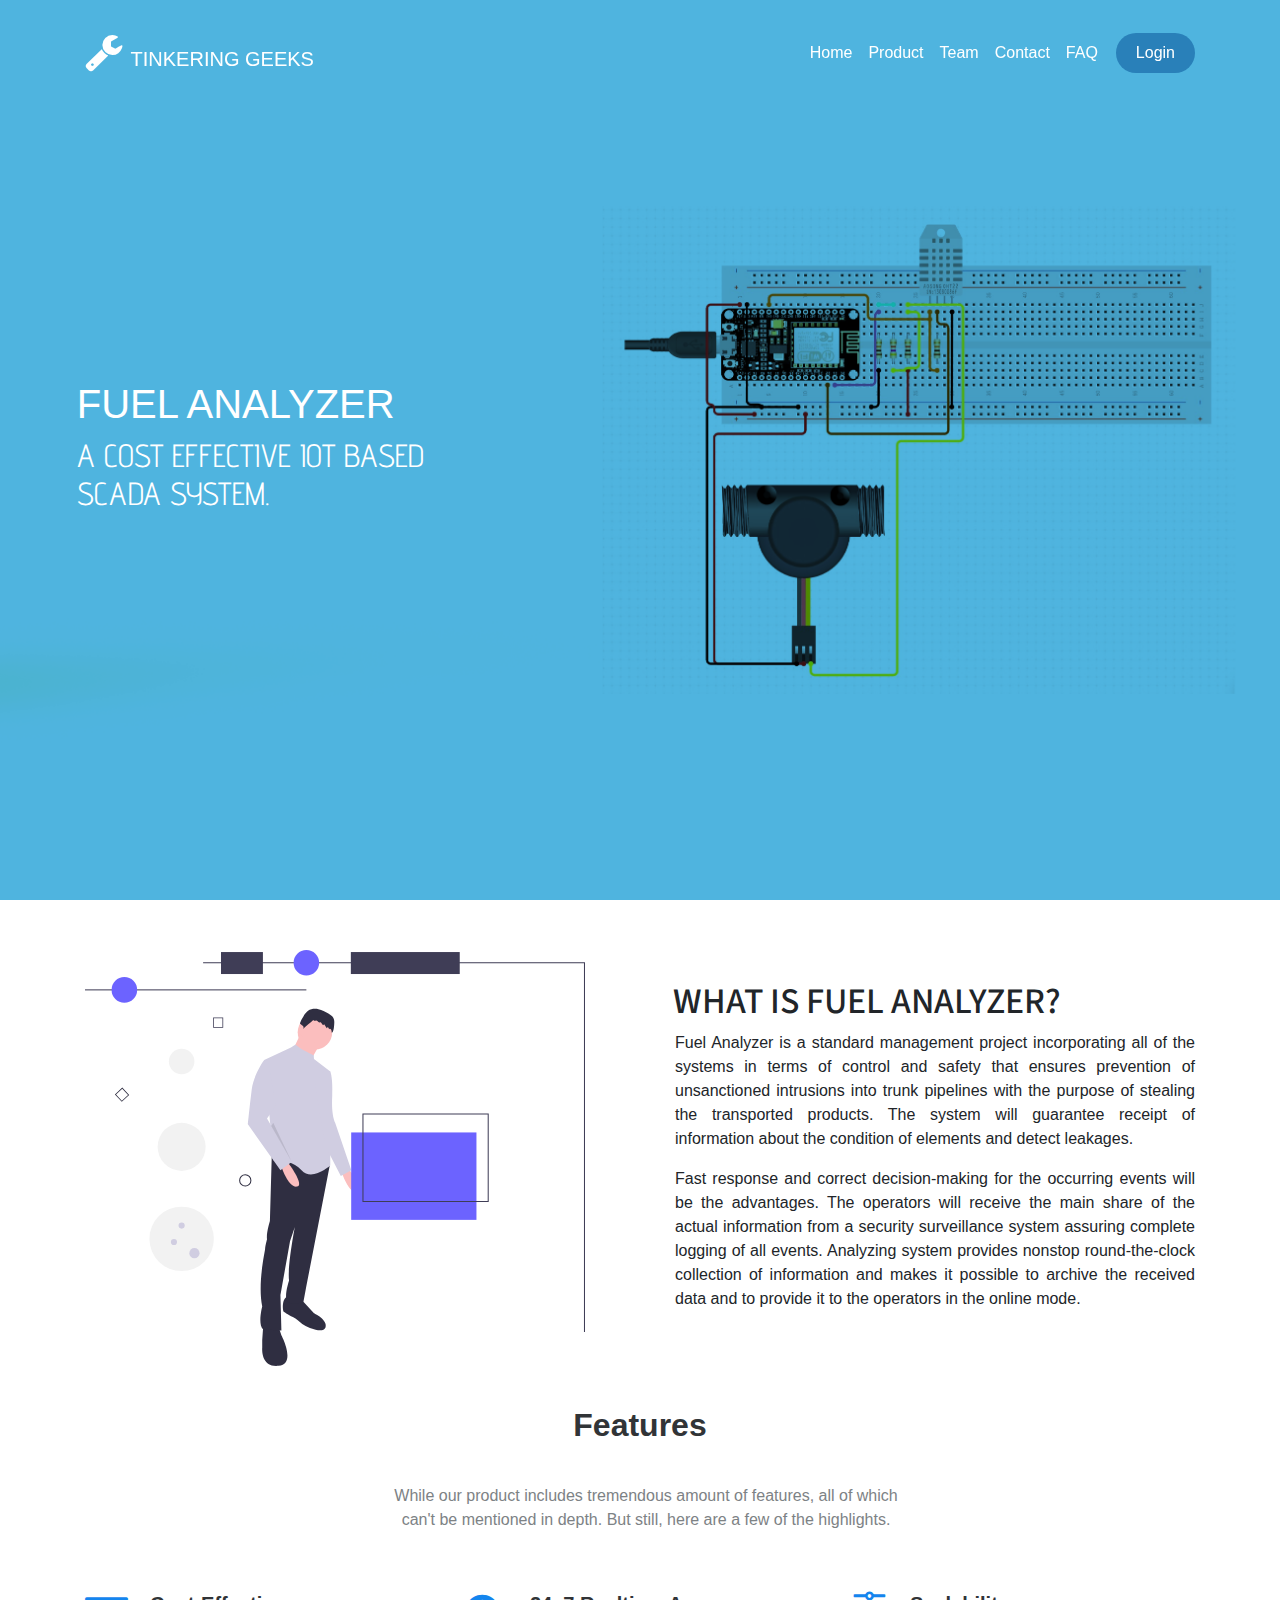
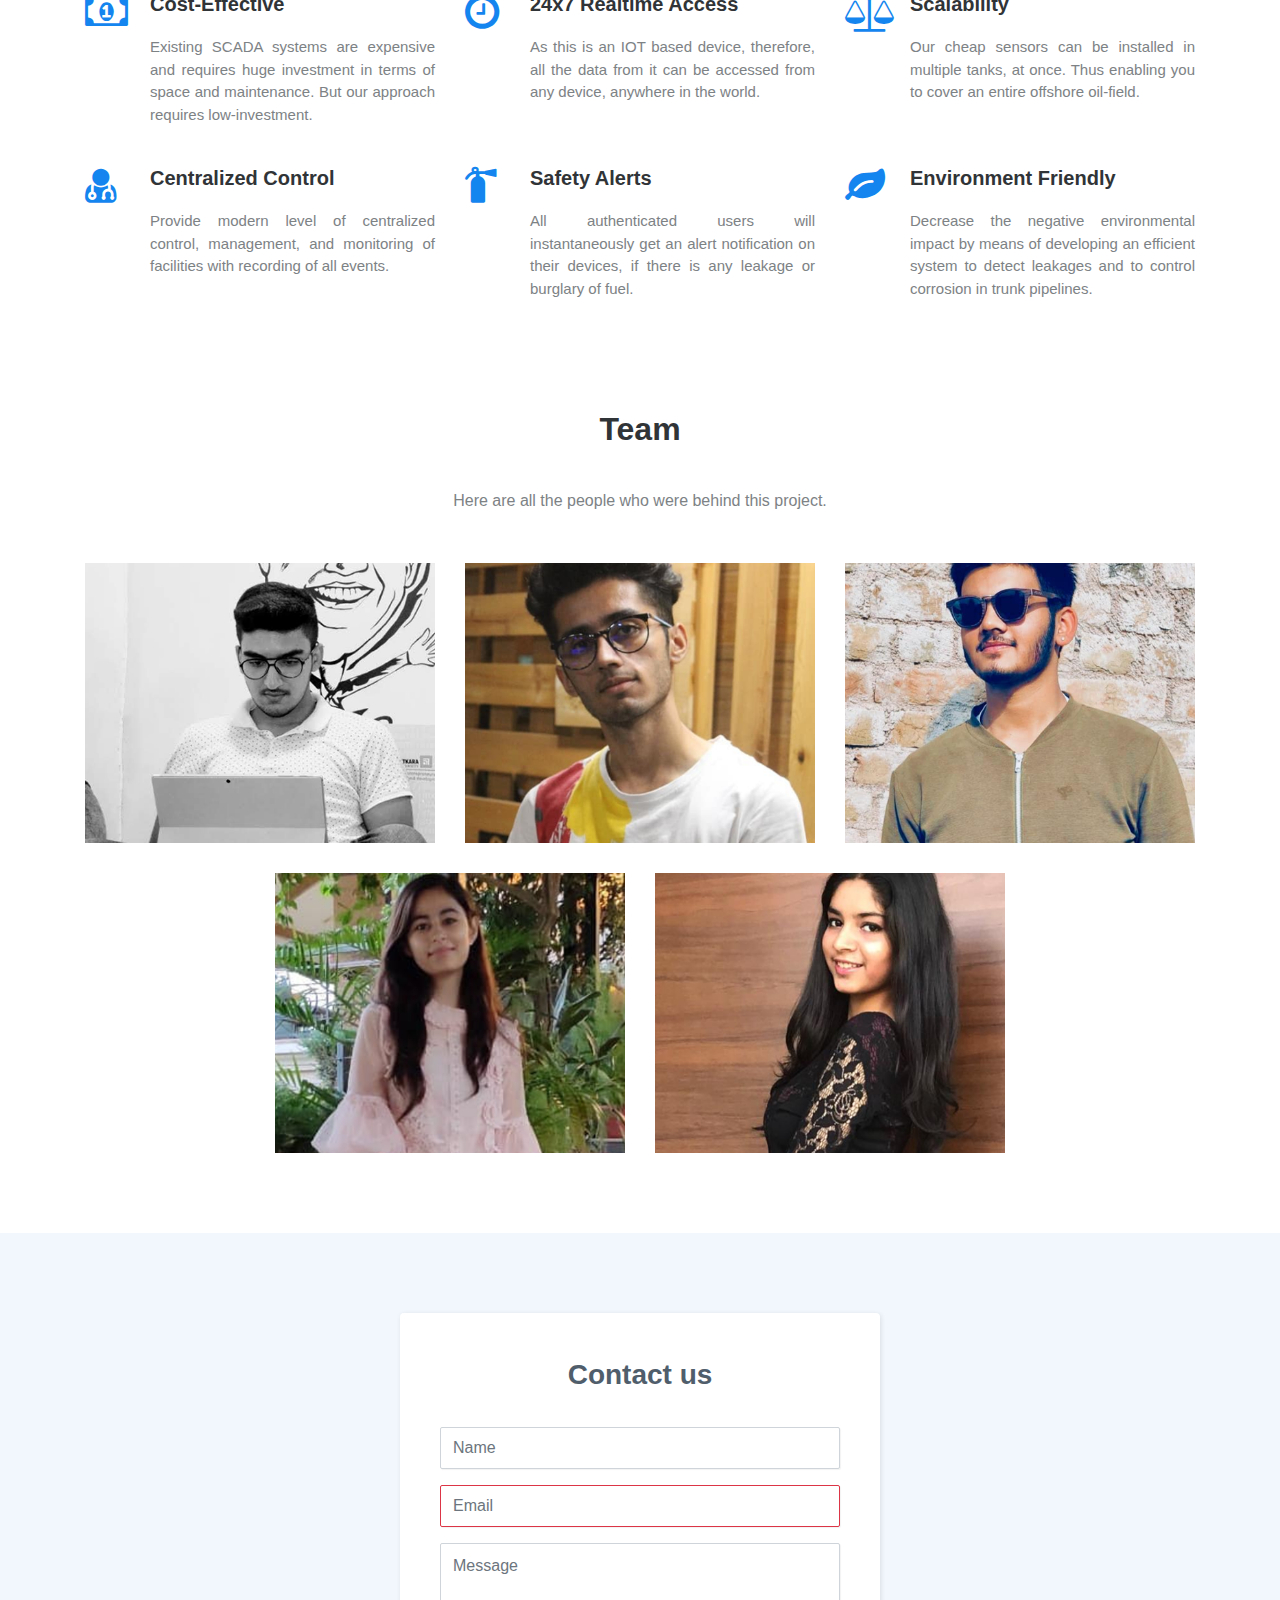
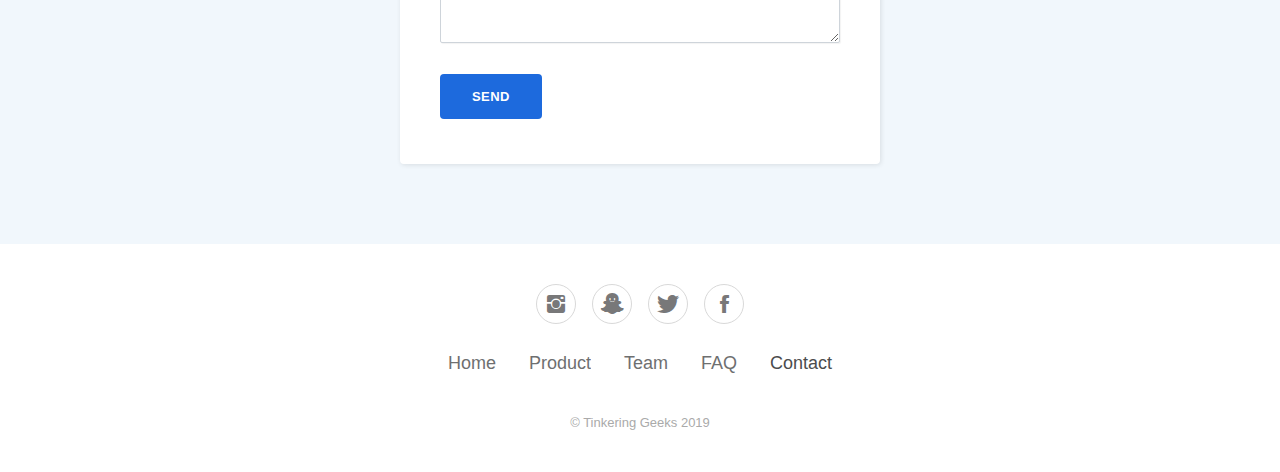
<file: index.html>
<!DOCTYPE html>
<html>

<head>
    <meta charset="utf-8">
    <meta name="viewport" content="width=device-width, initial-scale=1.0, shrink-to-fit=no">
    <title>website</title>
    <link rel="stylesheet" href="assets/bootstrap/css/bootstrap.min.css">
    <link rel="stylesheet" href="assets/fonts/font-awesome.min.css">
    <link rel="stylesheet" href="assets/fonts/ionicons.min.css">
    <link rel="stylesheet" href="https://fonts.googleapis.com/css?family=Advent+Pro">
    <link rel="stylesheet" href="https://fonts.googleapis.com/css?family=Alegreya+Sans">
    <link rel="stylesheet" href="https://fonts.googleapis.com/css?family=Amiri">
    <link rel="stylesheet" href="https://fonts.googleapis.com/css?family=Averia+Libre">
    <link rel="stylesheet" href="https://fonts.googleapis.com/css?family=Encode+Sans">
    <link rel="stylesheet" href="https://fonts.googleapis.com/css?family=Open+Sans">
    <link rel="stylesheet" href="https://fonts.googleapis.com/css?family=Source+Sans+Pro">
    <link rel="stylesheet" href="assets/css/styles.min.css">
</head>

<body>
    <div>
        <header>
            <nav class="navbar navbar-light navbar-expand-lg fixed-top bg-white transparency border-bottom border-light" id="transmenu">
                <div class="container"><a class="navbar-brand text-success" href="#header"><i class="fa fa-wrench fa-2x" style="width: 40px;height: 40px;"></i>&nbsp;TINKERING GEEKS</a><button class="navbar-toggler collapsed" data-toggle="collapse" data-target="#navcol-1"><span></span><span></span><span></span></button>
                    <div
                        class="collapse navbar-collapse" id="navcol-1">
                        <ul class="nav navbar-nav ml-auto">
                            <li class="nav-item" role="presentation"><a class="nav-link" href="index.html">Home</a></li>
                            <li class="nav-item" role="presentation"><a class="nav-link" href="#product">Product</a></li>
                            <li class="nav-item" role="presentation"><a class="nav-link" href="#team">Team</a></li>
                            <li class="nav-item" role="presentation"><a class="nav-link" href="#contact">Contact</a></li>
                            <li class="nav-item" role="presentation"><a class="nav-link" href="untitled.html">FAQ</a></li>
                            <li class="nav-item" role="presentation" id="login-btn"><a class="nav-link" href="login.php">Login</a></li>
                        </ul>
                </div>
    </div>
    </nav>
    <div class="bg-success d-flex align-items-center" style="height: 100vh;background-image: url(&quot;assets/img/background.png&quot;);background-size: cover;">
        <div class="text-center w-100 text-white">
            <h1 id="modern-bhai" style="width: 45vw;">FUEL ANALYZER</h1>
            <h2 class="font-weight-normal" style="width: 400px;font-family: 'Advent Pro', sans-serif;">A COST EFFECTIVE IOT BASED SCADA SYSTEM.</h2>
        </div>
    </div>
    </header>
    </div>
    <div id="product" style="margin-top: 50px;">
        <div class="container">
            <div class="row">
                <div class="col-md-6"><img src="assets/img/undraw_circuit_sdmr.svg" style="width: 500px;"></div>
                <div class="col-md-6">
                    <h1 style="margin-left: 10px;margin-top: 30px;font-size: 36px;font-family: 'Source Sans Pro', sans-serif;width: 403px;">WHAT IS FUEL ANALYZER?</h1>
                    <p style="margin-left: 20px;">Fuel Analyzer is a standard management project incorporating all of the systems in terms of control and safety that ensures prevention of unsanctioned intrusions into trunk pipelines with the purpose of stealing the transported products.
                        The system will guarantee receipt of information about the condition of elements and detect leakages.</p>
                    <p style="margin-left: 20px;">Fast response and correct decision-making for the occurring events will be the advantages. The operators will receive the main share of the actual information from a security surveillance system assuring complete logging of all events.
                        Analyzing system provides nonstop round-the-clock collection of&nbsp;information and makes it possible to archive the received data and to provide it to the operators in the online mode.</p>
                </div>
            </div>
        </div>
    </div>
    <div class="features-clean">
        <div class="container">
            <div class="intro">
                <h2 class="text-center">Features</h2>
                <p class="text-center" style="width: 512px;">While our product includes tremendous amount of features, all of which can't be mentioned in depth. But still, here are a few of the highlights.</p>
            </div>
            <div class="row features">
                <div class="col-sm-6 col-lg-4 item"><i class="fa fa-money icon"></i>
                    <h3 class="name">Cost-Effective</h3>
                    <p class="description">Existing SCADA systems are expensive and requires huge investment in terms of space and maintenance. But our approach requires low-investment.</p>
                </div>
                <div class="col-sm-6 col-lg-4 item"><i class="fa fa-clock-o icon"></i>
                    <h3 class="name">24x7 Realtime Access</h3>
                    <p class="description">As this is an IOT based device, therefore, all the data from it can be accessed from any device, anywhere in the world.</p>
                </div>
                <div class="col-sm-6 col-lg-4 item"><i class="fa fa-balance-scale icon"></i>
                    <h3 class="name">Scalability</h3>
                    <p class="description">Our cheap sensors can be installed in multiple tanks, at once. Thus enabling you to cover an entire offshore oil-field.</p>
                </div>
                <div class="col-sm-6 col-lg-4 item"><i class="fa fa-user-md icon"></i>
                    <h3 class="name">Centralized Control</h3>
                    <p class="description">Provide modern level of centralized control, management, and monitoring of facilities with recording of all events.</p>
                </div>
                <div class="col-sm-6 col-lg-4 item"><i class="fa fa-fire-extinguisher icon"></i>
                    <h3 class="name">Safety Alerts</h3>
                    <p class="description">All authenticated users will instantaneously get an alert notification on their devices, if there is any leakage or burglary of fuel.</p>
                </div>
                <div class="col-sm-6 col-lg-4 item"><i class="fa fa-leaf icon"></i>
                    <h3 class="name">Environment Friendly</h3>
                    <p class="description">Decrease the negative environmental impact by means of developing an efficient system to detect leakages and to control corrosion in trunk pipelines.</p>
                </div>
            </div>
        </div>
    </div>
    <div id="team" class="team-grid">
        <div class="container">
            <div class="intro">
                <h2 class="text-center">Team </h2>
                <p class="text-center">Here are all the people who were behind this project.</p>
            </div>
            <div class="row justify-content-center people">
                <div class="col-md-4 col-lg-4 item">
                    <div class="box" style="background-image: url(&quot;assets/img/2.png&quot;);">
                        <div class="cover">
                            <h3 class="name">Ishan Sharma</h3>
                            <p class="title">CSE FRESHER</p>
                            <div class="social"><a href="#"><i class="fa fa-facebook-official"></i></a><a href="#"><i class="fa fa-github-square"></i></a><a href="#"><i class="fa fa-instagram"></i></a></div>
                        </div>
                    </div>
                </div>
                <div class="col-md-4 col-lg-4 item">
                    <div class="box" style="background-image: url(&quot;assets/img/1.png&quot;);">
                        <div class="cover">
                            <h3 class="name">Mridul Bhatia</h3>
                            <p class="title">CSE Fresher</p>
                            <div class="social"><a href="#"><i class="fa fa-facebook-official"></i></a><a href="#"><i class="fa fa-twitter"></i></a><a href="#"><i class="fa fa-instagram"></i></a></div>
                        </div>
                    </div>
                </div>
                <div class="col-md-4 col-lg-4 item">
                    <div class="box" style="background-image: url(&quot;assets/img/3.png&quot;);">
                        <div class="cover">
                            <h3 class="name">Madhav</h3>
                            <p class="title">CSE FRESHER</p>
                            <div class="social"><a href="#"><i class="fa fa-facebook-official"></i></a><a href="#"><i class="fa fa-twitter"></i></a><a href="#"><i class="fa fa-instagram"></i></a></div>
                        </div>
                    </div>
                </div>
                <div class="col-md-4 col-lg-4 item">
                    <div class="box" style="background-image: url(&quot;assets/img/4.png&quot;);">
                        <div class="cover">
                            <h3 class="name">Sanya Sapra</h3>
                            <p class="title">CSE FRESHER</p>
                            <div class="social"><a href="#"><i class="fa fa-facebook-official"></i></a><a href="#"><i class="fa fa-twitter"></i></a><a href="#"><i class="fa fa-instagram"></i></a></div>
                        </div>
                    </div>
                </div>
                <div class="col-md-4 col-lg-4 item">
                    <div class="box" style="background-image: url(&quot;assets/img/5.png&quot;);">
                        <div class="cover">
                            <h3 class="name">Arshiya Duggal</h3>
                            <p class="title">CSE FRESHER</p>
                            <div class="social"><a href="#"><i class="fa fa-facebook-official"></i></a><a href="#"><i class="fa fa-twitter"></i></a><a href="#"><i class="fa fa-instagram"></i></a></div>
                        </div>
                    </div>
                </div>
            </div>
        </div>
    </div>
    <div id="contact" class="contact-clean">
        <form action="contactprocess.php" method="post">
            <h2 class="text-center">Contact us</h2>
            <div class="form-group"><input class="form-control" type="text" name="name" placeholder="Name"></div>
            <div class="form-group"><input class="form-control is-invalid" type="email" name="email" placeholder="Email"></div>
            <div class="form-group"><textarea class="form-control" rows="14" name="message" placeholder="Message"></textarea></div>
            <div class="form-group"><button class="btn btn-primary" type="submit">send </button></div>
        </form>
    </div>
    <div class="footer-basic">
        <footer>
            <div class="social"><a href="#"><i class="icon ion-social-instagram"></i></a><a href="#"><i class="icon ion-social-snapchat"></i></a><a href="#"><i class="icon ion-social-twitter"></i></a><a href="#"><i class="icon ion-social-facebook"></i></a></div>
            <ul class="list-inline">
                <li class="list-inline-item"><a href="#">Home</a></li>
                <li class="list-inline-item"><a href="#">Product</a></li>
                <li class="list-inline-item"><a href="#">Team</a></li>
                <li class="list-inline-item"><a href="#">FAQ</a></li>
                <li class="list-inline-item">Contact</li>
            </ul>
            <p class="copyright"><br>© Tinkering Geeks 2019</p>
        </footer>
    </div>
    <script src="assets/js/jquery.min.js"></script>
    <script src="assets/bootstrap/js/bootstrap.min.js"></script>
    <script src="assets/js/script.min.js"></script>
</body>

</html>
</file>
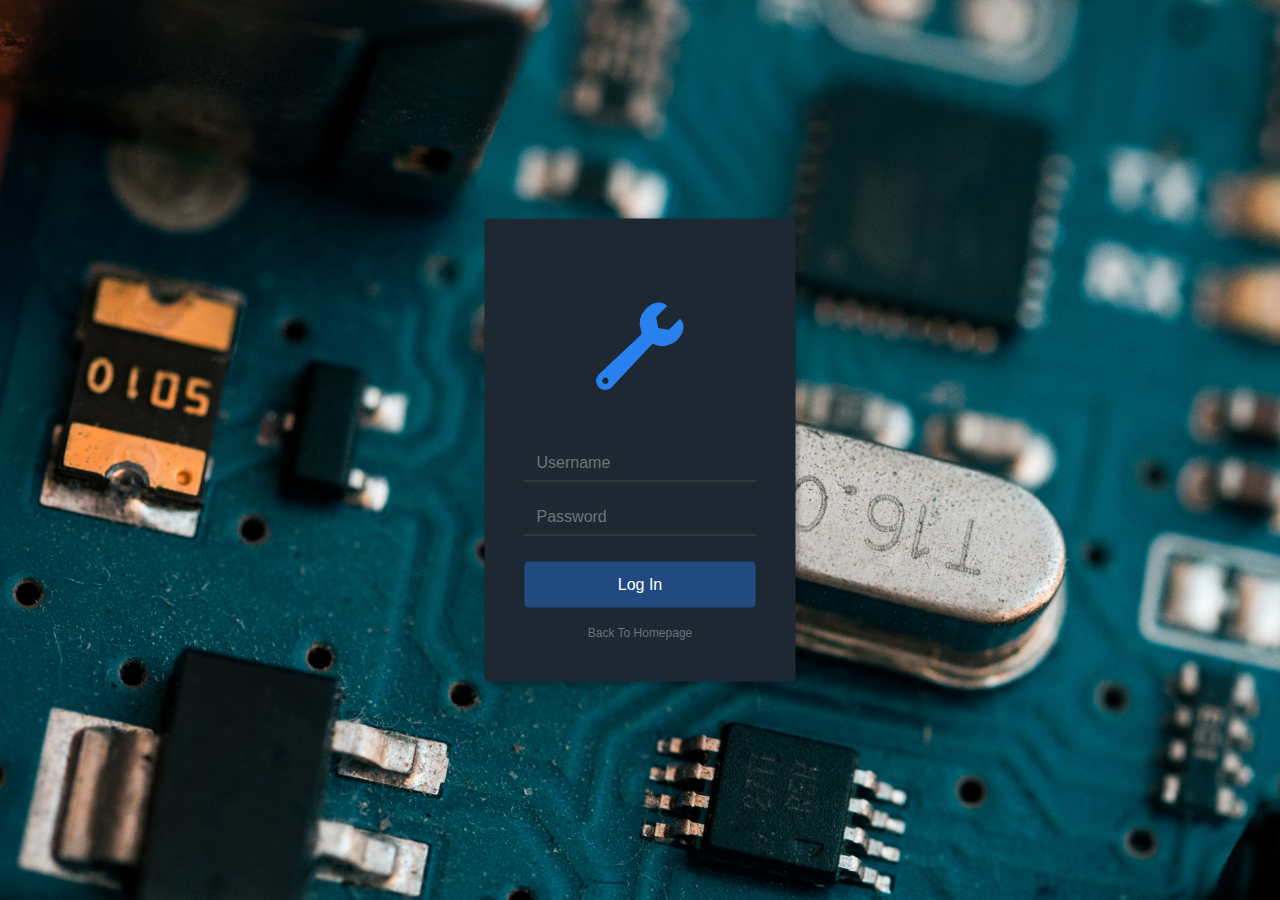
<file: untitled-1.html>
<!DOCTYPE html>
<html>

<head>
    <meta charset="utf-8">
    <meta name="viewport" content="width=device-width, initial-scale=1.0, shrink-to-fit=no">
    <title>website</title>
    <link rel="stylesheet" href="assets/bootstrap/css/bootstrap.min.css">
    <link rel="stylesheet" href="assets/fonts/font-awesome.min.css">
    <link rel="stylesheet" href="assets/fonts/ionicons.min.css">
    <link rel="stylesheet" href="https://fonts.googleapis.com/css?family=Advent+Pro">
    <link rel="stylesheet" href="https://fonts.googleapis.com/css?family=Alegreya+Sans">
    <link rel="stylesheet" href="https://fonts.googleapis.com/css?family=Amiri">
    <link rel="stylesheet" href="https://fonts.googleapis.com/css?family=Averia+Libre">
    <link rel="stylesheet" href="https://fonts.googleapis.com/css?family=Encode+Sans">
    <link rel="stylesheet" href="https://fonts.googleapis.com/css?family=Open+Sans">
    <link rel="stylesheet" href="https://fonts.googleapis.com/css?family=Source+Sans+Pro">
    <link rel="stylesheet" href="assets/css/styles.min.css">
</head>

<body>
    <header>
        <nav class="navbar navbar-light navbar-expand-lg fixed-top bg-white transparency border-bottom border-light" id="transmenu">
            <div class="container"><a class="navbar-brand text-success" href="#header"></a><button class="navbar-toggler collapsed" data-toggle="collapse" data-target="#navcol-1"><span></span><span></span><span></span></button>
                <div class="collapse navbar-collapse" id="navcol-1"></div>
            </div>
        </nav>
    </header>
    <div class="text-nowrap login-dark" style="background-image: url(&quot;assets/img/harrison-broadbent-cuqTg0PElRI-unsplash.jpg&quot;);height: 100vh;">
        <form method="post">
            <h2 class="sr-only">Login Form</h2>
            <div class="illustration"><i class="icon ion-wrench"></i></div>
            <div class="form-group"><input class="form-control" type="email" name="email" placeholder="Username"></div>
            <div class="form-group"><input class="form-control" type="password" name="password" placeholder="Password"></div>
            <div class="form-group"><button class="btn btn-primary btn-block" type="submit">Log In</button></div><a href="index.html" class="forgot">Back To Homepage</a></form>
    </div>
    <script src="assets/js/jquery.min.js"></script>
    <script src="assets/bootstrap/js/bootstrap.min.js"></script>
    <script src="assets/js/script.min.js"></script>
</body>

</html>
</file>
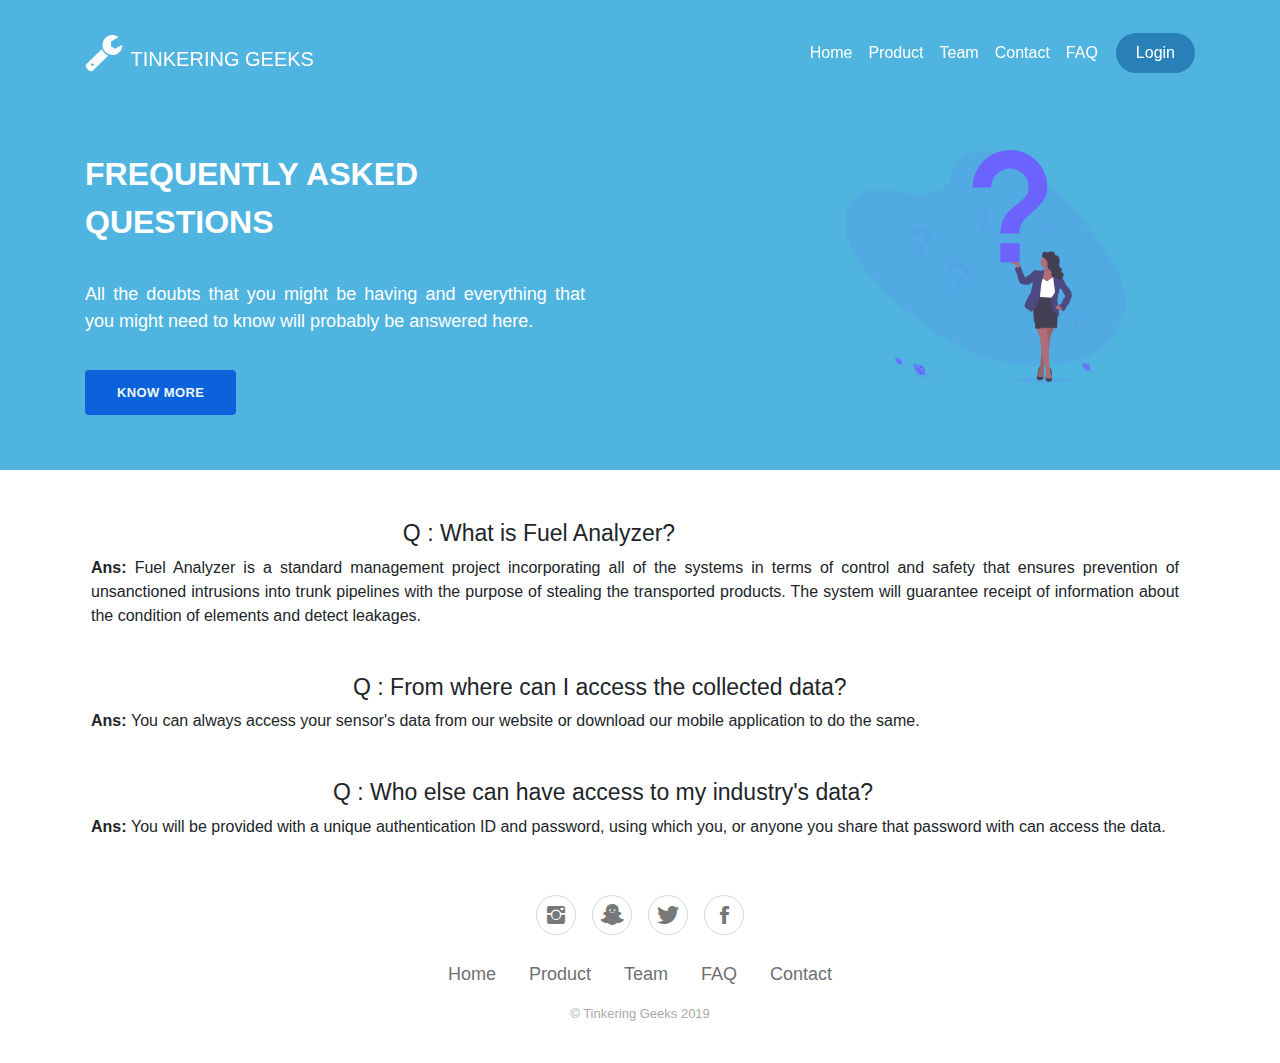
<file: untitled.html>
<!DOCTYPE html>
<html>

<head>
    <meta charset="utf-8">
    <meta name="viewport" content="width=device-width, initial-scale=1.0, shrink-to-fit=no">
    <title>website</title>
    <link rel="stylesheet" href="assets/bootstrap/css/bootstrap.min.css">
    <link rel="stylesheet" href="assets/fonts/font-awesome.min.css">
    <link rel="stylesheet" href="assets/fonts/ionicons.min.css">
    <link rel="stylesheet" href="https://fonts.googleapis.com/css?family=Advent+Pro">
    <link rel="stylesheet" href="https://fonts.googleapis.com/css?family=Alegreya+Sans">
    <link rel="stylesheet" href="https://fonts.googleapis.com/css?family=Amiri">
    <link rel="stylesheet" href="https://fonts.googleapis.com/css?family=Averia+Libre">
    <link rel="stylesheet" href="https://fonts.googleapis.com/css?family=Encode+Sans">
    <link rel="stylesheet" href="https://fonts.googleapis.com/css?family=Open+Sans">
    <link rel="stylesheet" href="https://fonts.googleapis.com/css?family=Source+Sans+Pro">
    <link rel="stylesheet" href="assets/css/styles.min.css">
</head>

<body>
    <div>
        <header>
            <nav class="navbar navbar-light navbar-expand-lg fixed-top bg-white transparency border-bottom border-light" id="transmenu">
                <div class="container"><a class="navbar-brand text-success" href="#header"><i class="fa fa-wrench fa-2x" style="width: 40px;height: 40px;"></i>&nbsp;TINKERING GEEKS</a><button class="navbar-toggler collapsed" data-toggle="collapse" data-target="#navcol-1"><span></span><span></span><span></span></button>
                    <div
                        class="collapse navbar-collapse" id="navcol-1">
                        <ul class="nav navbar-nav ml-auto">
                            <li class="nav-item" role="presentation"><a class="nav-link" href="index.html">Home</a></li>
                            <li class="nav-item" role="presentation"><a class="nav-link" href="index.html#product">Product</a></li>
                            <li class="nav-item" role="presentation"><a class="nav-link" href="index.html#team">Team</a></li>
                            <li class="nav-item" role="presentation"><a class="nav-link" href="index.html#contact">Contact</a></li>
                            <li class="nav-item" role="presentation"><a class="nav-link" href="untitled.html">FAQ</a></li>
                            <li class="nav-item" role="presentation" id="login-btn"><a class="nav-link" href="login.php">Login</a></li>
                        </ul>
                </div>
    </div>
    </nav>
    <div class="bg-success d-flex align-items-center" style="height: 100px;background-image: url(&quot;assets/img/background.png&quot;);background-size: cover;width: 100vw;"></div>
    </header>
    </div>
    <div class="highlight-phone" style="background-color: rgb(79,180,223);">
        <div class="container">
            <div class="row">
                <div class="col-md-8">
                    <div class="intro">
                        <h2 style="color: rgb(255,255,255);">FREQUENTLY ASKED QUESTIONS</h2>
                        <p style="color: rgb(255,255,255);">All the doubts that you might be having and everything that you might need to know will probably be answered here.</p><a class="btn btn-primary" role="button" href="#">know more</a></div>
                </div>
                <div class="col-sm-4"><img src="assets/img/undraw_questions_75e0.svg" style="width: 280px;"></div>
            </div>
        </div>
    </div>
    <div style="width: 100vw;">
        <div class="container">
            <div class="row">
                <div class="col-md-12" style="width: 1142px;padding-left: 1px;">
                    <h1 style="width: 70vw;margin-left: 20px;padding-top: 50px;font-size: 23px;">Q : What is Fuel Analyzer?</h1>
                    <p style="margin-left: 20px;width: 85vw;"><strong>Ans:</strong>&nbsp;Fuel Analyzer is a standard management project incorporating all of the systems in terms of control and safety that ensures prevention of unsanctioned intrusions into trunk pipelines with the purpose of stealing
                        the transported products. The system will guarantee receipt of information about the condition of elements and detect leakages.</p>
                    <h1 style="width: 80vw;margin-left: 20px;padding-top: 30px;font-size: 23px;">Q : From where can I access the collected data?&nbsp;</h1>
                    <p style="margin-left: 20px;width: 85vw;"><strong>Ans:</strong>&nbsp;You can always access your sensor's data from our website or download our mobile application to do the same.</p>
                    <h1 style="width: 80vw;margin-left: 20px;padding-top: 30px;font-size: 23px;">Q : Who else can have access to my industry's data?</h1>
                    <p style="margin-left: 20px;width: 85vw;"><strong>Ans:</strong>&nbsp;You will be provided with a unique authentication ID and password, using which you, or anyone you share that password with can access the data.</p>
                </div>
            </div>
        </div>
    </div>
    <div class="footer-basic">
        <footer>
            <div class="social"><a href="#"><i class="icon ion-social-instagram"></i></a><a href="#"><i class="icon ion-social-snapchat"></i></a><a href="#"><i class="icon ion-social-twitter"></i></a><a href="#"><i class="icon ion-social-facebook"></i></a></div>
            <ul class="list-inline">
                <li class="list-inline-item"><a href="index.html">Home</a></li>
                <li class="list-inline-item"><a href="index.html#product">Product</a></li>
                <li class="list-inline-item"><a href="index.html#team">Team</a></li>
                <li class="list-inline-item"><a href="untitled.html">FAQ</a></li>
                <li class="list-inline-item"><a href="index.html#contact">Contact</a></li>
            </ul>
            <p class="copyright">© Tinkering Geeks 2019</p>
        </footer>
    </div>
    <script src="assets/js/jquery.min.js"></script>
    <script src="assets/bootstrap/js/bootstrap.min.js"></script>
    <script src="assets/js/script.min.js"></script>
</body>

</html>
</file>
<file: assets/css/styles.min.css>
#transmenu{-moz-transition:background .6s ease;-webkit-transition:background .6s ease;transition:background .6s ease}#transmenu.transparency{background:0 0!important;box-shadow:none;border-color:transparent!important}#transmenu .navbar-brand{-moz-transition:all .6s ease;-webkit-transition:all .6s ease;transition:all .6s ease}#transmenu.transparency .navbar-brand{padding-top:1.5rem;padding-bottom:1.5rem;color:#fff!important;border:none}#transmenu.transparency .nav-link,#transmenu.transparency .nav-link.active,#transmenu.transparency .nav-link:focus{color:#fff;border:none;opacity:1}#transmenu.transparency .nav-link:hover{color:#fff;opacity:.7}#transmenu .navbar-toggler{position:relative;height:35px;margin-right:-.75rem;border:none}#transmenu .navbar-toggler:active,#transmenu .navbar-toggler:focus{outline:0}#transmenu .navbar-toggler span{display:block;background-color:#6f6f6e;height:2px;width:25px;margin-top:4px;margin-bottom:4px;-webkit-transform:rotate(0);-moz-transform:rotate(0);transform:rotate(0);position:relative;left:0;opacity:1}#transmenu.transparency .navbar-toggler span{background:#fff}#transmenu .navbar-toggler span:nth-child(1),#transmenu .navbar-toggler span:nth-child(3){-webkit-transition:transform .35s ease-in-out;-moz-transition:transform .35s ease-in-out;transition:transform .35s ease-in-out}#transmenu .navbar-toggler:not(.collapsed) span:nth-child(1){position:absolute;left:12px;top:10px;-webkit-transform:rotate(135deg);-moz-transform:rotate(135deg);transform:rotate(135deg);opacity:.9}#transmenu .navbar-toggler:not(.collapsed) span:nth-child(2){height:12px;visibility:hidden;background-color:transparent}#transmenu .navbar-toggler:not(.collapsed) span:nth-child(3){position:absolute;left:12px;top:10px;-webkit-transform:rotate(-135deg);-moz-transform:rotate(-135deg);transform:rotate(-135deg);opacity:.9}.contact-clean form .btn:active,.highlight-clean .buttons .btn:active,.highlight-phone .intro .btn:active{transform:translateY(1px)}.font-weight-normal,.h1,h1{text-align:left;margin-left:6vw}body{overflow-x:hidden}.col-sm-4,.screen{z-index:100}#login-btn{background:#2980b9;border-radius:20px;padding:0 12px;margin-left:10px}#login-btn:hover{color:initial;background:#2c3e50}.h1,h1{text-align:center}#modern-bhai{text-align:left}p{text-align:justify}.contact-clean{background:#f1f7fc;padding:80px 0}@media (max-width:767px){.contact-clean{padding:20px 0}}.contact-clean form{max-width:480px;width:90%;margin:0 auto;background-color:#fff;padding:40px;border-radius:4px;color:#505e6c;box-shadow:1px 1px 5px rgba(0,0,0,.1)}@media (max-width:767px){.contact-clean form{padding:30px}}.contact-clean h2{margin-top:5px;font-weight:700;font-size:28px;margin-bottom:36px;color:inherit}.contact-clean .form-group:last-child{margin-bottom:5px}.contact-clean form .form-control{background:#fff;border-radius:2px;box-shadow:1px 1px 1px rgba(0,0,0,.05);outline:0;color:inherit;padding-left:12px;height:42px}.contact-clean form .btn,.highlight-clean .buttons .btn,.highlight-phone .intro .btn{box-shadow:none;text-transform:uppercase;font-weight:700;letter-spacing:.4px;text-shadow:none}.contact-clean form .form-control:focus{border:1px solid #b2b2b2}.contact-clean form textarea.form-control{min-height:100px;max-height:260px;padding-top:10px;resize:vertical}.contact-clean form .btn{padding:16px 32px;border:none;background:0 0;opacity:.9;font-size:13px;line-height:1;outline:0!important}.contact-clean form .btn:hover{opacity:1}.contact-clean form .btn-primary{background-color:#055ada!important;margin-top:15px;color:#fff}.faqHeader{font-size:27px;margin:20px}.panel-heading [data-toggle=collapse]:after{font-family:FontAwesome;content:"\f078";float:right;color:#F58723;font-size:18px;line-height:22px}.panel-heading [data-toggle=collapse].collapsed:after{color:#454444}.features-clean{color:#313437;background-color:#fff;padding-bottom:30px}.features-clean p{color:#7d8285}.features-clean h2{font-weight:700;margin-bottom:40px;padding-top:40px;color:inherit}@media (max-width:767px){.features-clean{padding-bottom:10px}.features-clean h2{margin-bottom:25px;padding-top:25px;font-size:24px}}.features-clean .intro{font-size:16px;max-width:500px;margin:0 auto 60px}.features-clean .item{min-height:100px;padding-left:80px;margin-bottom:40px}@media (max-width:767px){.features-clean .intro{margin-bottom:40px}.features-clean .item{min-height:0}.highlight-phone{text-align:center}}.features-clean .item .name{font-size:20px;font-weight:700;margin-top:0;margin-bottom:20px;color:inherit}.features-clean .item .description{font-size:15px;margin-bottom:0}.features-clean .item .icon{font-size:40px;color:#1485ee;float:left;margin-left:-65px}.footer-basic{padding:40px 0;background-color:#fff;color:#4b4c4d}.footer-basic ul{padding:0;list-style:none;text-align:center;font-size:18px;line-height:1.6;margin-bottom:0}.footer-basic li{padding:0 10px}.footer-basic ul a{color:inherit;text-decoration:none;opacity:.8}.footer-basic ul a:hover{opacity:1}.footer-basic .social{text-align:center;padding-bottom:25px}.footer-basic .social>a{font-size:24px;width:40px;height:40px;line-height:40px;display:inline-block;text-align:center;border-radius:50%;border:1px solid #ccc;margin:0 8px;color:inherit;opacity:.75}.footer-basic .social>a:hover{opacity:.9}.footer-basic .copyright{margin-top:15px;text-align:center;font-size:13px;color:#aaa;margin-bottom:0}.highlight-clean{color:#313437;background-color:#fff;padding:50px 0}.highlight-clean p{color:#7d8285}.highlight-clean h2{font-weight:700;margin-bottom:25px;line-height:1.5;padding-top:0;margin-top:0;color:inherit}.highlight-clean .intro{font-size:16px;max-width:500px;margin:0 auto 25px}.highlight-clean .buttons{text-align:center}.highlight-clean .buttons .btn{padding:16px 32px;margin:6px;border:none;background:#ddd;opacity:.9;font-size:13px;line-height:1;outline:0}.highlight-clean .buttons .btn:hover{opacity:1}.highlight-clean .buttons .btn-primary{background-color:#055ada;color:#fff}.highlight-phone{color:#313437;background-color:#eef4f7;padding:50px 0 55px;overflow:hidden}.highlight-phone p{color:#7d8285}.highlight-phone h2{font-weight:700;margin-bottom:35px;line-height:1.5;padding-top:0;margin-top:0;color:inherit}.highlight-phone .intro{font-size:18px;max-width:500px;line-height:1.5}@media (max-width:767px){.highlight-phone .intro{max-width:none}}.highlight-phone .intro p{margin-bottom:35px}.highlight-phone .intro .btn{padding:16px 32px;border:none;background:0 0;opacity:.9;font-size:13px;line-height:1}.team-boxed .item .title,.team-grid .item .title{text-transform:uppercase;font-weight:700;letter-spacing:2px}.highlight-phone .intro .btn:hover{opacity:1}.highlight-phone .intro .btn-primary{background-color:#055ada;color:#fff}.highlight-phone .iphone-mockup{position:relative;max-width:260px;margin-top:-30px;margin-bottom:-230px;transform:rotate(-15deg)}.highlight-phone .iphone-mockup img.device{width:100%;height:auto}.highlight-phone .iphone-mockup .screen{position:absolute;width:88%;height:77%;top:12%;border-radius:2px;left:6%;border:1px solid #444;overflow:hidden;background:url(../../assets/img/screen-content-iphone-6.jpg) center;background-size:cover}.highlight-phone .iphone-mockup .screen:before{content:'';background-color:#fff;position:absolute;width:70%;height:140%;top:-12%;right:-60%;transform:rotate(-19deg);opacity:.2}.login-dark{height:1000px;background:url(../../assets/img/star-sky.jpg) #475d62;background-size:cover;position:relative}.login-dark form{background-color:#1e2833;padding:40px;border-radius:4px;transform:translate(-50%,-50%);position:absolute;top:50%;left:50%;color:#fff;box-shadow:3px 3px 4px rgba(0,0,0,.2)}.login-dark .illustration{text-align:center;padding:15px 0 20px;font-size:100px;color:#2980ef}.login-dark form .form-control{background:0 0;border:none;border-bottom:1px solid #434a52;border-radius:0;box-shadow:none;outline:0;color:inherit}.login-dark form .btn-primary{background:#214a80;border:none;border-radius:4px;padding:11px;box-shadow:none;margin-top:26px;text-shadow:none;outline:0}.login-dark form .btn-primary:active,.login-dark form .btn-primary:hover{background:#214a80;outline:0}.login-dark form .forgot{display:block;text-align:center;font-size:12px;color:#6f7a85;opacity:.9;text-decoration:none}.login-dark form .forgot:active,.login-dark form .forgot:hover{opacity:1;text-decoration:none}.login-dark form .btn-primary:active{transform:translateY(1px)}.team-boxed{color:#313437;background-color:#eef4f7}.team-boxed p{color:#7d8285}.team-boxed h2{font-weight:700;margin-bottom:40px;padding-top:40px;color:inherit}@media (max-width:767px){.team-boxed h2{margin-bottom:25px;padding-top:25px;font-size:24px}}.team-boxed .intro{font-size:16px;max-width:500px;margin:0 auto}.team-boxed .intro p{margin-bottom:0}.team-boxed .people{padding:50px 0}.team-boxed .item{text-align:center}.team-boxed .item .box{text-align:center;padding:30px;background-color:#fff;margin-bottom:30px}.team-boxed .item .name{font-weight:700;margin-top:28px;margin-bottom:8px;color:inherit}.team-boxed .item .title{color:#d0d0d0;font-size:13px}.team-boxed .item .description{font-size:15px;margin-top:15px;margin-bottom:20px}.team-boxed .item img{max-width:160px}.team-boxed .social{font-size:18px;color:#a2a8ae}.team-boxed .social a{color:inherit;margin:0 10px;display:inline-block;opacity:.7}.team-boxed .social a:hover{opacity:1}.team-grid{color:#313437;background-color:#fff}.team-grid p{color:#7d8285}.team-grid h2{font-weight:700;margin-bottom:40px;padding-top:40px;color:inherit}@media (max-width:767px){.team-grid h2{margin-bottom:25px;padding-top:25px;font-size:24px}}.team-grid .intro{font-size:16px;max-width:500px;margin:0 auto}.team-grid .intro p{margin-bottom:0}.team-grid .people{padding:50px 0}.team-grid .item{margin-bottom:30px}.team-grid .item .box{text-align:center;background-repeat:no-repeat;background-size:cover;background-position:center;height:280px;position:relative;overflow:hidden}.team-grid .item .cover{position:absolute;top:0;left:0;width:100%;height:100%;background-color:rgba(31,148,255,.75);transition:opacity .15s ease-in;opacity:0;padding-top:80px;color:#fff;text-shadow:1px 1px 1px rgba(0,0,0,.15)}.team-grid .item:hover .cover{opacity:1}.team-grid .item .name{font-weight:700;margin-bottom:8px}.team-grid .item .title{color:#bbd8fb;font-size:13px;margin-bottom:20px}.team-grid .social{font-size:18px}.team-grid .social a{color:inherit;margin:0 10px;display:inline-block;opacity:.7}.team-grid .social a:hover{opacity:1}#team .text-muted{color:#777}#team a,#team a.active,#team a:active,#team a:focus,#team a:hover{outline:0}#team a.active,#team a:active,#team a:focus,#team a:hover{color:#fec503}section#team{padding:100px 0}section#team h2.section-heading{font-size:40px;margin-top:0;margin-bottom:15px}section#team h3.section-subheading{font-size:16px;text-transform:none;font-weight:400;margin-bottom:75px}@media (min-width:768px){section#team{padding:150px 0}}.team-member{text-align:center;margin-bottom:50px}.team-member img{margin:0 auto;border:7px solid #fff}#team ul.social-buttons,.team-member h4{margin-bottom:0}.team-member h4{margin-top:25px;text-transform:none}.team-member p{margin-top:0}#team ul.social-buttons li a{display:block;background-color:#222;height:40px;width:40px;border-radius:100%;font-size:20px;line-height:40px;color:#fff;outline:0;-webkit-transition:all .3s;-moz-transition:all .3s;transition:all .3s}#team ul.social-buttons li a:active,ul.social-buttons li a:focus,ul.social-buttons li a:hover{background-color:#fed136}
</file>
